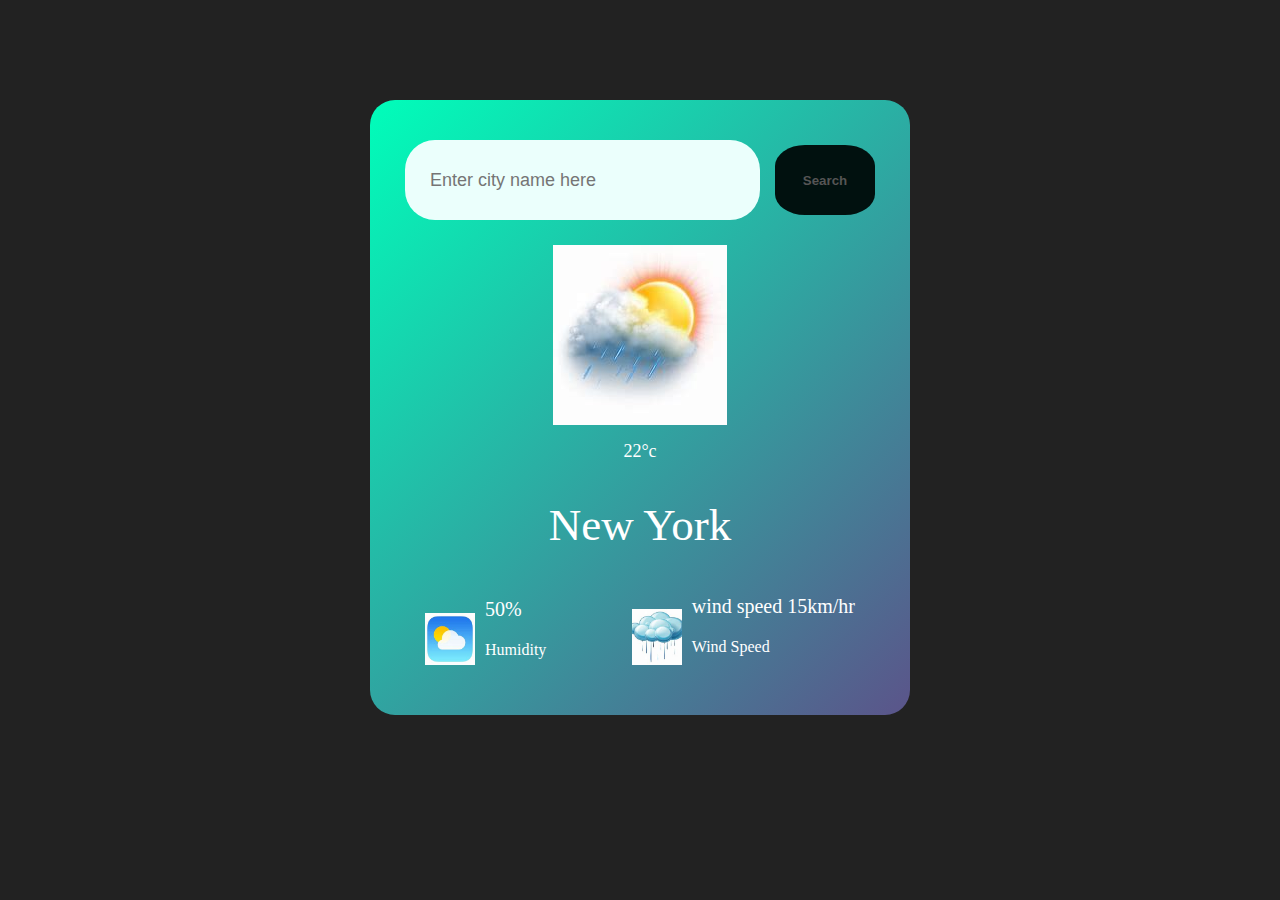
<file: index.html>
<!DOCTYPE html>
<html lang="en">
<head>
    <meta charset="UTF-8">
    <meta name="viewport" content="width=device-width, initial-scale=1.0">
    <title>weather app</title>
    <link rel="stylesheet" href="style.css">
</head>
<body>
    <div class="card">
        <div class="search">
            <input type="text" placeholder="Enter city name here" spellcheck="false">
            <button >Search</button>
        </div>
        <div class="weather">
            <img src="images/rainy.jpeg" alt="" class="wether-icon">
            <h1 class="temp">22&#176;c</h1>
            <h2 class="city">New York</h2>
            <div class="details">
                <div class="col">
                    <img src="images/subrainy.jpeg" alt="">

                    <div>
                       <p class="humidity">50%</p>
                       <p class="">Humidity</p>
                    </div>
                </div>

                <div class="col">
                    <img src="images/heavyrainy.jpeg" alt="">
                
                    <div>
                        <p class="wind">wind speed 15km/hr</p>
                        <p class="">Wind Speed </p>
                    </div>
                </div>
        </div>
    </div>


    <script>

        const apikey="2c1015058b6d1ae3ec46a836c04e087d"
        const city=""
        const apiURL = "https://api.openweathermap.org/data/2.5/weather?units=metric&q=";
       
        const searchbox = document.querySelector(".search input");
        const searchbutton = document.querySelector(".search button");

        
        async function checkweather(city){

            const response = await fetch(apiURL +city+ `&appid=${apikey}`);
            var data = await response.json();

            console.log(data);
            document.querySelector(".city").innerHTML=data.name;
            document.querySelector(".temp").innerHTML = data.main.temp+ "&#176;C";
            document.querySelector(".humidity").innerHTML = data.main.humidity+"%";
            document.querySelector(".wind").innerHTML = data.wind.speed+" km/hr";
        }

        searchbutton.addEventListener("click",()=>{
            checkweather(searchbox.value);
        })
        
    </script>

</body>
</html>
</file>
<file: style.css>
body{
    background-color: #222;
}
.card {
    width: 98%;
    max-width: 470px;
    background: linear-gradient(135deg,#00feba,#5b548a);
    color: #fff;
    margin: 100px auto 0;
    border-radius: 25px;
    padding: 40px 35px;
    text-align: center;
}
.search {
    width: 100%;
    display: flex;
    align-items: center;
    justify-content: space-between;
}
.search input {
    border: 0;
    outline: 0;
    background-color: #ebfffc;
    color: #555;
    padding: 10px 25px;
    height: 60px;
    border-radius: 30px;
    flex: 1;
    margin-right: 15px;
    font-size: 18px;
}
.search button {
    border: 0;
    outline: 0;
    background-color: #01110f;
    width: 100px;
    height: 70px;
    color: #555;
    font-weight: bold;
    border-radius: 30%;
    cursor: pointer;
}
.search button:hover {
    background-color: rgb(39, 31, 31);
}
.search button:active {
    background-color: rgb(71, 16, 16);
}
.search button img {
     width: 50px;
    border-radius: 30%;
}
.weather {
    margin-top: 25px;
}
.weather wether-icon {
    width: 180px;
    margin-top: 30px;   
}
.weather h1 {
    font-size: 18px;
    font-weight: 500;
}
.weather h2 {
    font-size: 45px;
    font-weight: 400;
    max-resolution: -10px;
}
.details {
    display: flex;
    align-items: baseline;
    justify-content: space-between;
    padding: 0 20px;
    margin-top: 50px;
}
.col {
    display: flex;
    align-items: center;
    text-align: left;
}
.col img {
    width: 50px;
    margin-right: 10px;
}
.humidity, .wind {
    font-size: 20px;
    margin-top: -6px;
}
</file>
